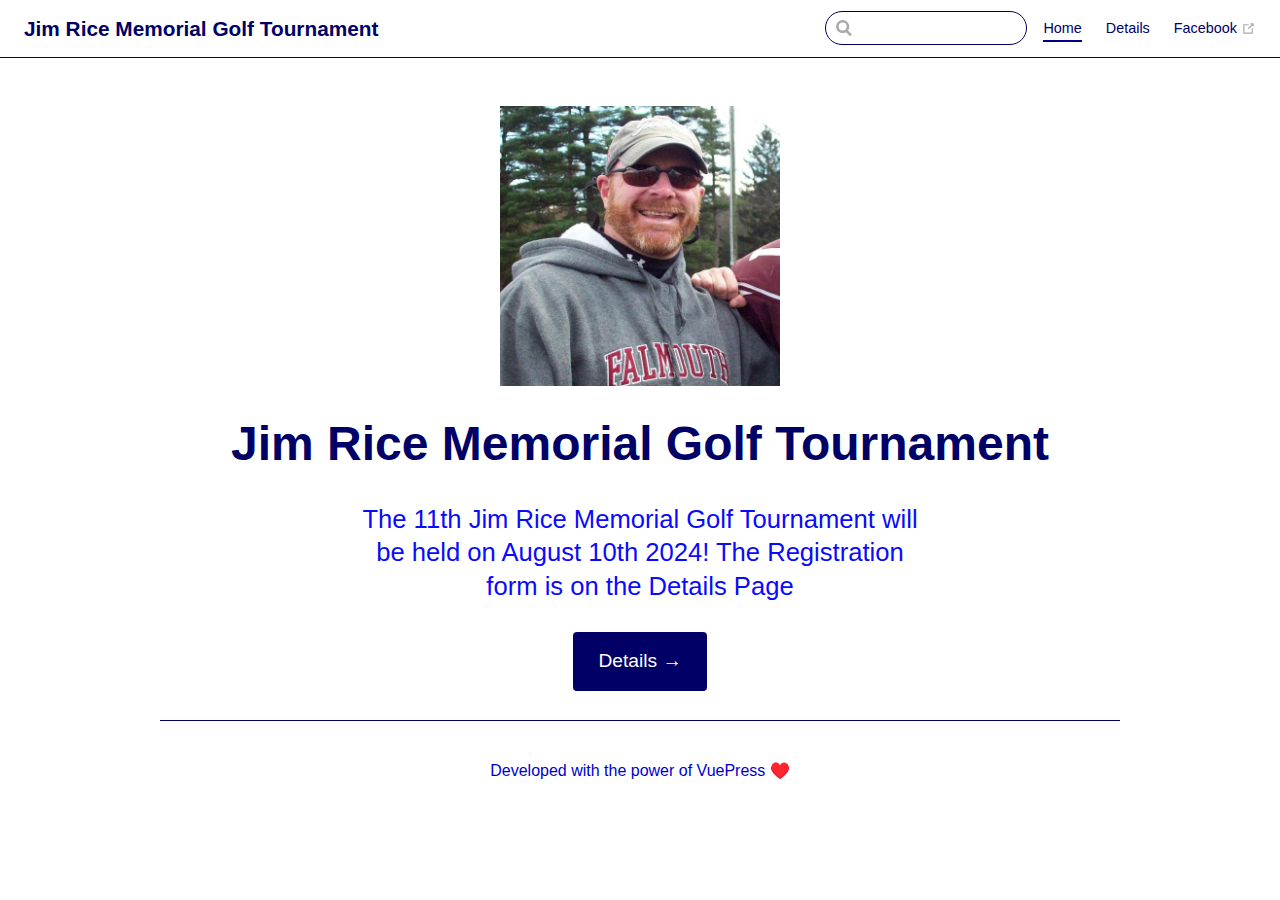
<file: index.html>
<!DOCTYPE html>
<html lang="en-US">
  <head>
    <meta charset="utf-8">
    <meta http-equiv='cache-control' content='no-cache'> 
    <meta http-equiv='expires' content='0'> 
    <meta http-equiv='pragma' content='no-cache'>
    <meta name="viewport" content="width=device-width,initial-scale=1">
    <title>Jim Rice Memorial Golf Tournament</title>
    <meta name="generator" content="VuePress 1.8.2">
    
    <meta name="description" content="The Ricey">
    
    <link rel="preload" href="/assets/css/0.styles.a74b4218.css" as="style"><link rel="preload" href="/assets/js/app.61181967.js" as="script"><link rel="preload" href="/assets/js/2.8b7fa5be.js" as="script"><link rel="preload" href="/assets/js/7.76d44702.js" as="script"><link rel="prefetch" href="/assets/js/3.5be4aa20.js"><link rel="prefetch" href="/assets/js/4.e05c873c.js"><link rel="prefetch" href="/assets/js/5.76fc70b2.js"><link rel="prefetch" href="/assets/js/6.498ab014.js"><link rel="prefetch" href="/assets/js/8.94d2dfb3.js">
    <link rel="stylesheet" href="/assets/css/0.styles.a74b4218.css">
  </head>
  <body>
    <div id="app" data-server-rendered="true"><div class="theme-container no-sidebar"><header class="navbar"><div class="sidebar-button"><svg xmlns="http://www.w3.org/2000/svg" aria-hidden="true" role="img" viewBox="0 0 448 512" class="icon"><path fill="currentColor" d="M436 124H12c-6.627 0-12-5.373-12-12V80c0-6.627 5.373-12 12-12h424c6.627 0 12 5.373 12 12v32c0 6.627-5.373 12-12 12zm0 160H12c-6.627 0-12-5.373-12-12v-32c0-6.627 5.373-12 12-12h424c6.627 0 12 5.373 12 12v32c0 6.627-5.373 12-12 12zm0 160H12c-6.627 0-12-5.373-12-12v-32c0-6.627 5.373-12 12-12h424c6.627 0 12 5.373 12 12v32c0 6.627-5.373 12-12 12z"></path></svg></div> <a href="/" aria-current="page" class="home-link router-link-exact-active router-link-active"><!----> <span class="site-name">Jim Rice Memorial Golf Tournament</span></a> <div class="links"><div class="search-box"><input aria-label="Search" autocomplete="off" spellcheck="false" value=""> <!----></div> <nav class="nav-links can-hide"><div class="nav-item"><a href="/" aria-current="page" class="nav-link router-link-exact-active router-link-active">
  Home
</a></div><div class="nav-item"><a href="/details.html" class="nav-link">
  Details
</a></div><div class="nav-item"><a href="https://www.facebook.com/Riceys-Memorial-Golf-Tournament-1797827936965476" target="_blank" rel="noopener noreferrer" class="nav-link external">
  Facebook
  <span><svg xmlns="http://www.w3.org/2000/svg" aria-hidden="true" focusable="false" x="0px" y="0px" viewBox="0 0 100 100" width="15" height="15" class="icon outbound"><path fill="currentColor" d="M18.8,85.1h56l0,0c2.2,0,4-1.8,4-4v-32h-8v28h-48v-48h28v-8h-32l0,0c-2.2,0-4,1.8-4,4v56C14.8,83.3,16.6,85.1,18.8,85.1z"></path> <polygon fill="currentColor" points="45.7,48.7 51.3,54.3 77.2,28.5 77.2,37.2 85.2,37.2 85.2,14.9 62.8,14.9 62.8,22.9 71.5,22.9"></polygon></svg> <span class="sr-only">(opens new window)</span></span></a></div> <!----></nav></div></header> <div class="sidebar-mask"></div> <aside class="sidebar"><nav class="nav-links"><div class="nav-item"><a href="/" aria-current="page" class="nav-link router-link-exact-active router-link-active">
  Home
</a></div><div class="nav-item"><a href="/details.html" class="nav-link">
  Details
</a></div><div class="nav-item"><a href="https://www.facebook.com/Riceys-Memorial-Golf-Tournament-1797827936965476" target="_blank" rel="noopener noreferrer" class="nav-link external">
  Facebook
  <span><svg xmlns="http://www.w3.org/2000/svg" aria-hidden="true" focusable="false" x="0px" y="0px" viewBox="0 0 100 100" width="15" height="15" class="icon outbound"><path fill="currentColor" d="M18.8,85.1h56l0,0c2.2,0,4-1.8,4-4v-32h-8v28h-48v-48h28v-8h-32l0,0c-2.2,0-4,1.8-4,4v56C14.8,83.3,16.6,85.1,18.8,85.1z"></path> <polygon fill="currentColor" points="45.7,48.7 51.3,54.3 77.2,28.5 77.2,37.2 85.2,37.2 85.2,14.9 62.8,14.9 62.8,22.9 71.5,22.9"></polygon></svg> <span class="sr-only">(opens new window)</span></span></a></div> <!----></nav>  <!----> </aside> <main aria-labelledby="main-title" class="home"><header class="hero"><img src="/dad.jpg" alt="hero"> <h1 id="main-title">
      Jim Rice Memorial Golf Tournament
    </h1> <p class="description">
      The 11th Jim Rice Memorial Golf Tournament will be held on August 10th 2024! The Registration form is on the Details Page
    </p> <p class="action"><a href="/details.html" class="nav-link action-button">
  Details →
</a></p></header> <!----> <div class="theme-default-content custom content__default"></div> <div class="footer">
    Developed with the power of VuePress ♥️
  </div></main></div><div class="global-ui"></div></div>
    <script src="/assets/js/app.61181967.js" defer></script><script src="/assets/js/2.8b7fa5be.js" defer></script><script src="/assets/js/7.76d44702.js" defer></script>
  </body>
</html>
</file>
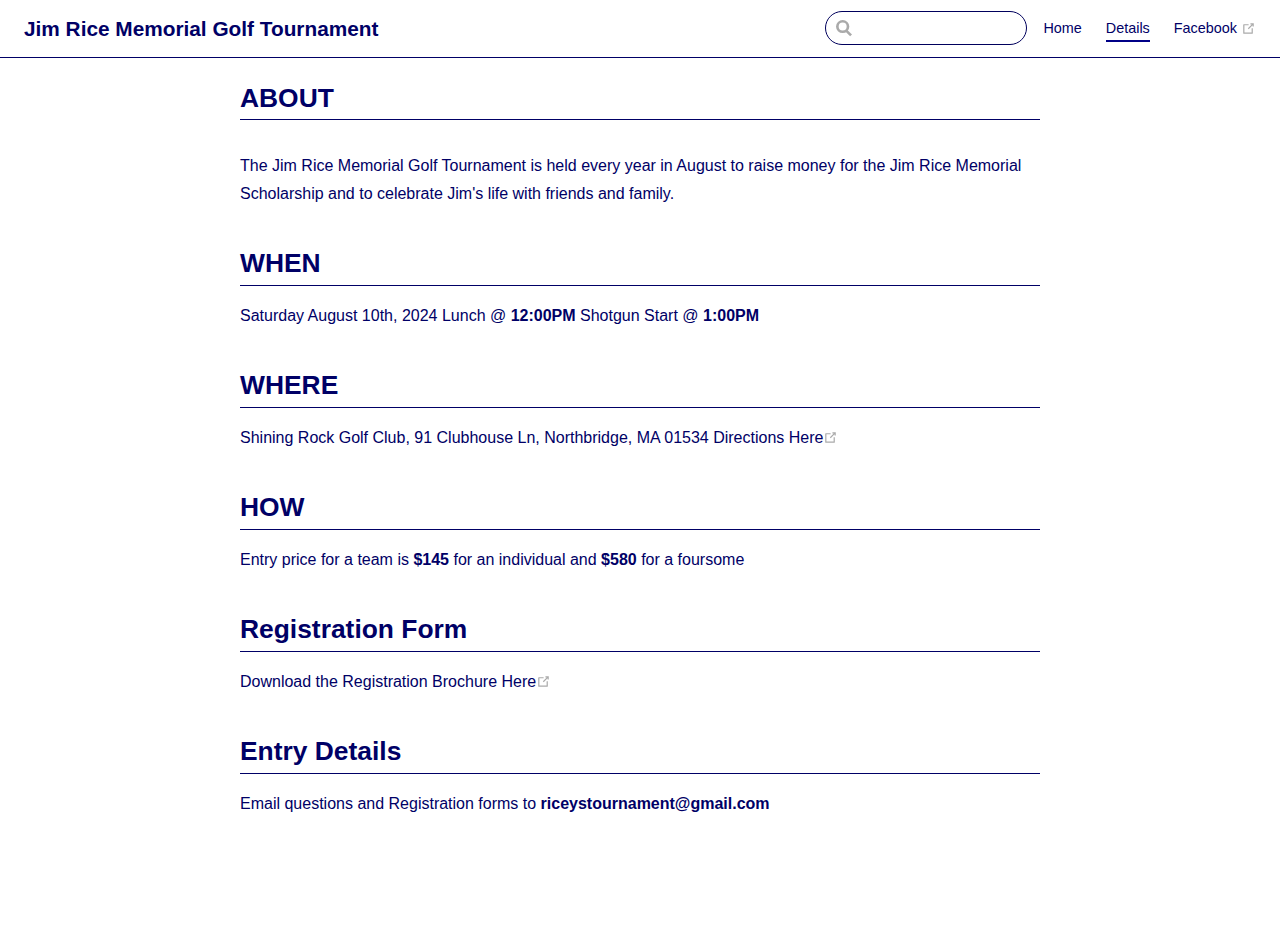
<file: details.html>
<!DOCTYPE html>
<html lang="en-US">
  <head>
    <meta charset="utf-8">
    <meta http-equiv='cache-control' content='no-cache'> 
    <meta http-equiv='expires' content='0'> 
    <meta http-equiv='pragma' content='no-cache'>
    <meta name="viewport" content="width=device-width,initial-scale=1">
    <title>ABOUT | Jim Rice Memorial Golf Tournament</title>
    <meta name="generator" content="VuePress 1.8.2">
    
    <meta name="description" content="The Ricey">
    
    <link rel="preload" href="/assets/css/0.styles.a74b4218.css" as="style"><link rel="preload" href="/assets/js/app.61181967.js" as="script"><link rel="preload" href="/assets/js/2.8b7fa5be.js" as="script"><link rel="preload" href="/assets/js/8.94d2dfb3.js" as="script"><link rel="prefetch" href="/assets/js/3.5be4aa20.js"><link rel="prefetch" href="/assets/js/4.e05c873c.js"><link rel="prefetch" href="/assets/js/5.76fc70b2.js"><link rel="prefetch" href="/assets/js/6.498ab014.js"><link rel="prefetch" href="/assets/js/7.76d44702.js">
    <link rel="stylesheet" href="/assets/css/0.styles.a74b4218.css">
  </head>
  <body>
    <div id="app" data-server-rendered="true"><div class="theme-container no-sidebar"><header class="navbar"><div class="sidebar-button"><svg xmlns="http://www.w3.org/2000/svg" aria-hidden="true" role="img" viewBox="0 0 448 512" class="icon"><path fill="currentColor" d="M436 124H12c-6.627 0-12-5.373-12-12V80c0-6.627 5.373-12 12-12h424c6.627 0 12 5.373 12 12v32c0 6.627-5.373 12-12 12zm0 160H12c-6.627 0-12-5.373-12-12v-32c0-6.627 5.373-12 12-12h424c6.627 0 12 5.373 12 12v32c0 6.627-5.373 12-12 12zm0 160H12c-6.627 0-12-5.373-12-12v-32c0-6.627 5.373-12 12-12h424c6.627 0 12 5.373 12 12v32c0 6.627-5.373 12-12 12z"></path></svg></div> <a href="/" class="home-link router-link-active"><!----> <span class="site-name">Jim Rice Memorial Golf Tournament</span></a> <div class="links"><div class="search-box"><input aria-label="Search" autocomplete="off" spellcheck="false" value=""> <!----></div> <nav class="nav-links can-hide"><div class="nav-item"><a href="/" class="nav-link">
  Home
</a></div><div class="nav-item"><a href="/details.html" aria-current="page" class="nav-link router-link-exact-active router-link-active">
  Details
</a></div><div class="nav-item"><a href="https://www.facebook.com/Riceys-Memorial-Golf-Tournament-1797827936965476" target="_blank" rel="noopener noreferrer" class="nav-link external">
  Facebook
  <span><svg xmlns="http://www.w3.org/2000/svg" aria-hidden="true" focusable="false" x="0px" y="0px" viewBox="0 0 100 100" width="15" height="15" class="icon outbound"><path fill="currentColor" d="M18.8,85.1h56l0,0c2.2,0,4-1.8,4-4v-32h-8v28h-48v-48h28v-8h-32l0,0c-2.2,0-4,1.8-4,4v56C14.8,83.3,16.6,85.1,18.8,85.1z"></path> <polygon fill="currentColor" points="45.7,48.7 51.3,54.3 77.2,28.5 77.2,37.2 85.2,37.2 85.2,14.9 62.8,14.9 62.8,22.9 71.5,22.9"></polygon></svg> <span class="sr-only">(opens new window)</span></span></a></div> <!----></nav></div></header> <div class="sidebar-mask"></div> <aside class="sidebar"><nav class="nav-links"><div class="nav-item"><a href="/" class="nav-link">
  Home
</a></div><div class="nav-item"><a href="/details.html" aria-current="page" class="nav-link router-link-exact-active router-link-active">
  Details
</a></div><div class="nav-item"><a href="https://www.facebook.com/Riceys-Memorial-Golf-Tournament-1797827936965476" target="_blank" rel="noopener noreferrer" class="nav-link external">
  Facebook
  <span><svg xmlns="http://www.w3.org/2000/svg" aria-hidden="true" focusable="false" x="0px" y="0px" viewBox="0 0 100 100" width="15" height="15" class="icon outbound"><path fill="currentColor" d="M18.8,85.1h56l0,0c2.2,0,4-1.8,4-4v-32h-8v28h-48v-48h28v-8h-32l0,0c-2.2,0-4,1.8-4,4v56C14.8,83.3,16.6,85.1,18.8,85.1z"></path> <polygon fill="currentColor" points="45.7,48.7 51.3,54.3 77.2,28.5 77.2,37.2 85.2,37.2 85.2,14.9 62.8,14.9 62.8,22.9 71.5,22.9"></polygon></svg> <span class="sr-only">(opens new window)</span></span></a></div> <!----></nav>  <!----> </aside> <main class="page"> <div class="theme-default-content content__default"><h2 id="about"><a href="#about" class="header-anchor">#</a> ABOUT</h2> <p>The Jim Rice Memorial Golf Tournament is held every year in August to raise money for the Jim Rice Memorial Scholarship and to celebrate Jim's life with friends and family.</p> <h2 id="when"><a href="#when" class="header-anchor">#</a> WHEN</h2> <p>Saturday August 10th, 2024
Lunch @ <strong>12:00PM</strong> Shotgun Start @ <strong>1:00PM</strong></p> <h2 id="where"><a href="#where" class="header-anchor">#</a> WHERE</h2> <p>Shining Rock Golf Club, 91 Clubhouse Ln, Northbridge, MA 01534 <strong><a href="https://goo.gl/maps/xkJudQPD2gpo5EmM8" target="_blank" rel="noopener noreferrer">Directions Here<span><svg xmlns="http://www.w3.org/2000/svg" aria-hidden="true" focusable="false" x="0px" y="0px" viewBox="0 0 100 100" width="15" height="15" class="icon outbound"><path fill="currentColor" d="M18.8,85.1h56l0,0c2.2,0,4-1.8,4-4v-32h-8v28h-48v-48h28v-8h-32l0,0c-2.2,0-4,1.8-4,4v56C14.8,83.3,16.6,85.1,18.8,85.1z"></path> <polygon fill="currentColor" points="45.7,48.7 51.3,54.3 77.2,28.5 77.2,37.2 85.2,37.2 85.2,14.9 62.8,14.9 62.8,22.9 71.5,22.9"></polygon></svg> <span class="sr-only">(opens new window)</span></span></a></strong></p> <h2 id="how"><a href="#how" class="header-anchor">#</a> HOW</h2> <p>Entry price for a team is <strong>$145</strong> for an individual and <strong>$580</strong> for a foursome</p> <h2 id="registration-form"><a href="#registration-form" class="header-anchor">#</a> Registration Form</h2> <p><strong><a href="https://www.dropbox.com/scl/fi/rz5af1p15bndlcg2ysug1/Registration-Brochure-2024.pdf?rlkey=vsq7aletnsqq7gj9nyptk64v5&st=twy42217&dl=1" target="_blank" rel="noopener noreferrer">Download the Registration Brochure Here<span><svg xmlns="http://www.w3.org/2000/svg" aria-hidden="true" focusable="false" x="0px" y="0px" viewBox="0 0 100 100" width="15" height="15" class="icon outbound"><path fill="currentColor" d="M18.8,85.1h56l0,0c2.2,0,4-1.8,4-4v-32h-8v28h-48v-48h28v-8h-32l0,0c-2.2,0-4,1.8-4,4v56C14.8,83.3,16.6,85.1,18.8,85.1z"></path> <polygon fill="currentColor" points="45.7,48.7 51.3,54.3 77.2,28.5 77.2,37.2 85.2,37.2 85.2,14.9 62.8,14.9 62.8,22.9 71.5,22.9"></polygon></svg> <span class="sr-only">(opens new window)</span></span></a></strong></p> <h2 id="entry-details"><a href="#entry-details" class="header-anchor">#</a> Entry Details</h2> <p>Email questions and Registration forms to <strong>riceystournament@gmail.com</strong></p></div> <footer class="page-edit"><!----> <!----></footer> <!----> </main></div><div class="global-ui"></div></div>
    <script src="/assets/js/app.61181967.js" defer></script><script src="/assets/js/2.8b7fa5be.js" defer></script><script src="/assets/js/8.94d2dfb3.js" defer></script>
  </body>
</html>
</file>
<file: assets/css/0.styles.a74b4218.css>
code[class*=language-],pre[class*=language-]{color:#ccc;background:none;font-family:Consolas,Monaco,Andale Mono,Ubuntu Mono,monospace;font-size:1em;text-align:left;white-space:pre;word-spacing:normal;word-break:normal;word-wrap:normal;line-height:1.5;-moz-tab-size:4;-o-tab-size:4;tab-size:4;-webkit-hyphens:none;-ms-hyphens:none;hyphens:none}pre[class*=language-]{padding:1em;margin:.5em 0;overflow:auto}:not(pre)>code[class*=language-],pre[class*=language-]{background:#2d2d2d}:not(pre)>code[class*=language-]{padding:.1em;border-radius:.3em;white-space:normal}.token.block-comment,.token.cdata,.token.comment,.token.doctype,.token.prolog{color:#999}.token.punctuation{color:#ccc}.token.attr-name,.token.deleted,.token.namespace,.token.tag{color:#e2777a}.token.function-name{color:#6196cc}.token.boolean,.token.function,.token.number{color:#f08d49}.token.class-name,.token.constant,.token.property,.token.symbol{color:#f8c555}.token.atrule,.token.builtin,.token.important,.token.keyword,.token.selector{color:#cc99cd}.token.attr-value,.token.char,.token.regex,.token.string,.token.variable{color:#7ec699}.token.entity,.token.operator,.token.url{color:#67cdcc}.token.bold,.token.important{font-weight:700}.token.italic{font-style:italic}.token.entity{cursor:help}.token.inserted{color:green}.theme-default-content code{color:#0000b8;padding:.25rem .5rem;margin:0;font-size:.85em;background-color:rgba(27,31,35,.05);border-radius:3px}.theme-default-content code .token.deleted{color:#ec5975}.theme-default-content code .token.inserted{color:#006}.theme-default-content pre,.theme-default-content pre[class*=language-]{line-height:1.4;padding:1.25rem 1.5rem;margin:.85rem 0;background-color:#006;border-radius:6px;overflow:auto}.theme-default-content pre[class*=language-] code,.theme-default-content pre code{color:#fff;padding:0;background-color:transparent;border-radius:0}div[class*=language-]{position:relative;background-color:#006;border-radius:6px}div[class*=language-] .highlight-lines{-webkit-user-select:none;user-select:none;padding-top:1.3rem;position:absolute;top:0;left:0;width:100%;line-height:1.4}div[class*=language-] .highlight-lines .highlighted{background-color:rgba(0,0,0,.66)}div[class*=language-] pre,div[class*=language-] pre[class*=language-]{background:transparent;position:relative;z-index:1}div[class*=language-]:before{position:absolute;z-index:3;top:.8em;right:1em;font-size:.75rem;color:hsla(0,0%,100%,.4)}div[class*=language-]:not(.line-numbers-mode) .line-numbers-wrapper{display:none}div[class*=language-].line-numbers-mode .highlight-lines .highlighted{position:relative}div[class*=language-].line-numbers-mode .highlight-lines .highlighted:before{content:" ";position:absolute;z-index:3;left:0;top:0;display:block;width:3.5rem;height:100%;background-color:rgba(0,0,0,.66)}div[class*=language-].line-numbers-mode pre{padding-left:4.5rem;vertical-align:middle}div[class*=language-].line-numbers-mode .line-numbers-wrapper{position:absolute;top:0;width:3.5rem;text-align:center;color:hsla(0,0%,100%,.3);padding:1.25rem 0;line-height:1.4}div[class*=language-].line-numbers-mode .line-numbers-wrapper br{-webkit-user-select:none;user-select:none}div[class*=language-].line-numbers-mode .line-numbers-wrapper .line-number{position:relative;z-index:4;-webkit-user-select:none;user-select:none;font-size:.85em}div[class*=language-].line-numbers-mode:after{content:"";position:absolute;z-index:2;top:0;left:0;width:3.5rem;height:100%;border-radius:6px 0 0 6px;border-right:1px solid rgba(0,0,0,.66);background-color:#006}div[class~=language-js]:before{content:"js"}div[class~=language-ts]:before{content:"ts"}div[class~=language-html]:before{content:"html"}div[class~=language-md]:before{content:"md"}div[class~=language-vue]:before{content:"vue"}div[class~=language-css]:before{content:"css"}div[class~=language-sass]:before{content:"sass"}div[class~=language-scss]:before{content:"scss"}div[class~=language-less]:before{content:"less"}div[class~=language-stylus]:before{content:"stylus"}div[class~=language-go]:before{content:"go"}div[class~=language-java]:before{content:"java"}div[class~=language-c]:before{content:"c"}div[class~=language-sh]:before{content:"sh"}div[class~=language-yaml]:before{content:"yaml"}div[class~=language-py]:before{content:"py"}div[class~=language-docker]:before{content:"docker"}div[class~=language-dockerfile]:before{content:"dockerfile"}div[class~=language-makefile]:before{content:"makefile"}div[class~=language-javascript]:before{content:"js"}div[class~=language-typescript]:before{content:"ts"}div[class~=language-markup]:before{content:"html"}div[class~=language-markdown]:before{content:"md"}div[class~=language-json]:before{content:"json"}div[class~=language-ruby]:before{content:"rb"}div[class~=language-python]:before{content:"py"}div[class~=language-bash]:before{content:"sh"}div[class~=language-php]:before{content:"php"}.custom-block .custom-block-title{font-weight:600;margin-bottom:-.4rem}.custom-block.danger,.custom-block.tip,.custom-block.warning{padding:.1rem 1.5rem;border-left-width:.5rem;border-left-style:solid;margin:1rem 0}.custom-block.tip{background-color:#f3f5f7;border-color:#42b983}.custom-block.warning{background-color:rgba(255,229,100,.3);border-color:#e7c000;color:#6b5900}.custom-block.warning .custom-block-title{color:#b29400}.custom-block.warning a{color:#006}.custom-block.danger{background-color:#ffe6e6;border-color:#c00;color:#4d0000}.custom-block.danger .custom-block-title{color:#900}.custom-block.danger a{color:#006}.custom-block.details{display:block;position:relative;border-radius:2px;margin:1.6em 0;padding:1.6em;background-color:#eee}.custom-block.details h4{margin-top:0}.custom-block.details figure:last-child,.custom-block.details p:last-child{margin-bottom:0;padding-bottom:0}.custom-block.details summary{outline:none;cursor:pointer}.arrow{display:inline-block;width:0;height:0}.arrow.up{border-bottom:6px solid #ccc}.arrow.down,.arrow.up{border-left:4px solid transparent;border-right:4px solid transparent}.arrow.down{border-top:6px solid #ccc}.arrow.right{border-left:6px solid #ccc}.arrow.left,.arrow.right{border-top:4px solid transparent;border-bottom:4px solid transparent}.arrow.left{border-right:6px solid #ccc}.theme-default-content:not(.custom){max-width:800px;margin:0 auto;padding:2rem 2.5rem}@media (max-width:959px){.theme-default-content:not(.custom){padding:2rem}}@media (max-width:419px){.theme-default-content:not(.custom){padding:1.5rem}}.table-of-contents .badge{vertical-align:middle}body,html{padding:0;margin:0;background-color:#fff}body{font-family:-apple-system,BlinkMacSystemFont,Segoe UI,Roboto,Oxygen,Ubuntu,Cantarell,Fira Sans,Droid Sans,Helvetica Neue,sans-serif;-webkit-font-smoothing:antialiased;-moz-osx-font-smoothing:grayscale;font-size:16px;color:#006}.page{padding-left:20rem}.navbar{z-index:20;right:0;height:3.6rem;background-color:#fff;box-sizing:border-box;border-bottom:1px solid #006}.navbar,.sidebar-mask{position:fixed;top:0;left:0}.sidebar-mask{z-index:9;width:100vw;height:100vh;display:none}.sidebar{font-size:16px;background-color:#fff;width:20rem;position:fixed;z-index:10;margin:0;top:3.6rem;left:0;bottom:0;box-sizing:border-box;border-right:1px solid #006;overflow-y:auto}.theme-default-content:not(.custom)>:first-child{margin-top:3.6rem}.theme-default-content:not(.custom) a:hover{text-decoration:underline}.theme-default-content:not(.custom) p.demo{padding:1rem 1.5rem;border:1px solid #ddd;border-radius:4px}.theme-default-content:not(.custom) img{max-width:100%}.theme-default-content.custom{padding:0;margin:0}.theme-default-content.custom img{max-width:100%}a{font-weight:500;color:#006;text-decoration:none}p a code{font-weight:400;color:#006}kbd{background:#eee;border:.15rem solid #ddd;border-bottom:.25rem solid #ddd;border-radius:.15rem;padding:0 .15em}blockquote{font-size:1rem;color:#999;border-left:.2rem solid #dfe2e5;margin:1rem 0;padding:.25rem 0 .25rem 1rem}blockquote>p{margin:0}ol,ul{padding-left:1.2em}strong{font-weight:600}h1,h2,h3,h4,h5,h6{font-weight:600;line-height:1.25}.theme-default-content:not(.custom)>h1,.theme-default-content:not(.custom)>h2,.theme-default-content:not(.custom)>h3,.theme-default-content:not(.custom)>h4,.theme-default-content:not(.custom)>h5,.theme-default-content:not(.custom)>h6{margin-top:-3.1rem;padding-top:4.6rem;margin-bottom:0}.theme-default-content:not(.custom)>h1:first-child,.theme-default-content:not(.custom)>h2:first-child,.theme-default-content:not(.custom)>h3:first-child,.theme-default-content:not(.custom)>h4:first-child,.theme-default-content:not(.custom)>h5:first-child,.theme-default-content:not(.custom)>h6:first-child{margin-top:-1.5rem;margin-bottom:1rem}.theme-default-content:not(.custom)>h1:first-child+.custom-block,.theme-default-content:not(.custom)>h1:first-child+p,.theme-default-content:not(.custom)>h1:first-child+pre,.theme-default-content:not(.custom)>h2:first-child+.custom-block,.theme-default-content:not(.custom)>h2:first-child+p,.theme-default-content:not(.custom)>h2:first-child+pre,.theme-default-content:not(.custom)>h3:first-child+.custom-block,.theme-default-content:not(.custom)>h3:first-child+p,.theme-default-content:not(.custom)>h3:first-child+pre,.theme-default-content:not(.custom)>h4:first-child+.custom-block,.theme-default-content:not(.custom)>h4:first-child+p,.theme-default-content:not(.custom)>h4:first-child+pre,.theme-default-content:not(.custom)>h5:first-child+.custom-block,.theme-default-content:not(.custom)>h5:first-child+p,.theme-default-content:not(.custom)>h5:first-child+pre,.theme-default-content:not(.custom)>h6:first-child+.custom-block,.theme-default-content:not(.custom)>h6:first-child+p,.theme-default-content:not(.custom)>h6:first-child+pre{margin-top:2rem}h1:focus .header-anchor,h1:hover .header-anchor,h2:focus .header-anchor,h2:hover .header-anchor,h3:focus .header-anchor,h3:hover .header-anchor,h4:focus .header-anchor,h4:hover .header-anchor,h5:focus .header-anchor,h5:hover .header-anchor,h6:focus .header-anchor,h6:hover .header-anchor{opacity:1}h1{font-size:2.2rem}h2{font-size:1.65rem;padding-bottom:.3rem;border-bottom:1px solid #006}h3{font-size:1.35rem}a.header-anchor{font-size:.85em;float:left;margin-left:-.87em;padding-right:.23em;margin-top:.125em;opacity:0}a.header-anchor:focus,a.header-anchor:hover{text-decoration:none}.line-number,code,kbd{font-family:source-code-pro,Menlo,Monaco,Consolas,Courier New,monospace}ol,p,ul{line-height:1.7}hr{border:0;border-top:1px solid #006}table{border-collapse:collapse;margin:1rem 0;display:block;overflow-x:auto}tr{border-top:1px solid #dfe2e5}tr:nth-child(2n){background-color:#f6f8fa}td,th{border:1px solid #dfe2e5;padding:.6em 1em}.theme-container.sidebar-open .sidebar-mask{display:block}.theme-container.no-navbar .theme-default-content:not(.custom)>h1,.theme-container.no-navbar h2,.theme-container.no-navbar h3,.theme-container.no-navbar h4,.theme-container.no-navbar h5,.theme-container.no-navbar h6{margin-top:1.5rem;padding-top:0}.theme-container.no-navbar .sidebar{top:0}@media (min-width:720px){.theme-container.no-sidebar .sidebar{display:none}.theme-container.no-sidebar .page{padding-left:0}}@media (max-width:959px){.sidebar{font-size:15px;width:16.4rem}.page{padding-left:16.4rem}}@media (max-width:719px){.sidebar{top:0;padding-top:3.6rem;transform:translateX(-100%);transition:transform .2s ease}.page{padding-left:0}.theme-container.sidebar-open .sidebar{transform:translateX(0)}.theme-container.no-navbar .sidebar{padding-top:0}}@media (max-width:419px){h1{font-size:1.9rem}.theme-default-content div[class*=language-]{margin:.85rem -1.5rem;border-radius:0}}#nprogress{pointer-events:none}#nprogress .bar{background:#006;position:fixed;z-index:1031;top:0;left:0;width:100%;height:2px}#nprogress .peg{display:block;position:absolute;right:0;width:100px;height:100%;box-shadow:0 0 10px #006,0 0 5px #006;opacity:1;transform:rotate(3deg) translateY(-4px)}#nprogress .spinner{display:block;position:fixed;z-index:1031;top:15px;right:15px}#nprogress .spinner-icon{width:18px;height:18px;box-sizing:border-box;border-color:#006 transparent transparent #006;border-style:solid;border-width:2px;border-radius:50%;-webkit-animation:nprogress-spinner .4s linear infinite;animation:nprogress-spinner .4s linear infinite}.nprogress-custom-parent{overflow:hidden;position:relative}.nprogress-custom-parent #nprogress .bar,.nprogress-custom-parent #nprogress .spinner{position:absolute}@-webkit-keyframes nprogress-spinner{0%{transform:rotate(0deg)}to{transform:rotate(1turn)}}@keyframes nprogress-spinner{0%{transform:rotate(0deg)}to{transform:rotate(1turn)}}.icon.outbound{color:#aaa;display:inline-block;vertical-align:middle;position:relative;top:-1px}.sr-only{position:absolute;width:1px;height:1px;padding:0;margin:-1px;overflow:hidden;clip:rect(0,0,0,0);white-space:nowrap;border-width:0}.home{padding:3.6rem 2rem 0;max-width:960px;margin:0 auto;display:block}.home .hero{text-align:center}.home .hero img{max-width:100%;max-height:280px;display:block;margin:3rem auto 1.5rem}.home .hero h1{font-size:3rem}.home .hero .action,.home .hero .description,.home .hero h1{margin:1.8rem auto}.home .hero .description{max-width:35rem;font-size:1.6rem;line-height:1.3;color:#0a0aff}.home .hero .action-button{display:inline-block;font-size:1.2rem;color:#fff;background-color:#006;padding:.8rem 1.6rem;border-radius:4px;transition:background-color .1s ease;box-sizing:border-box;border-bottom:1px solid #00005c}.home .hero .action-button:hover{background-color:#00008f}.home .features{border-top:1px solid #006;padding:1.2rem 0;margin-top:2.5rem;display:flex;flex-wrap:wrap;align-items:flex-start;align-content:stretch;justify-content:space-between}.home .feature{flex-grow:1;flex-basis:30%;max-width:30%}.home .feature h2{font-size:1.4rem;font-weight:500;border-bottom:none;padding-bottom:0;color:#00008f}.home .feature p{color:#00c}.home .footer{padding:2.5rem;border-top:1px solid #006;text-align:center;color:#00c}@media (max-width:719px){.home .features{flex-direction:column}.home .feature{max-width:100%;padding:0 2.5rem}}@media (max-width:419px){.home{padding-left:1.5rem;padding-right:1.5rem}.home .hero img{max-height:210px;margin:2rem auto 1.2rem}.home .hero h1{font-size:2rem}.home .hero .action,.home .hero .description,.home .hero h1{margin:1.2rem auto}.home .hero .description{font-size:1.2rem}.home .hero .action-button{font-size:1rem;padding:.6rem 1.2rem}.home .feature h2{font-size:1.25rem}}.search-box{display:inline-block;position:relative;margin-right:1rem}.search-box input{cursor:text;width:10rem;height:2rem;color:#00c;display:inline-block;border:1px solid #00005c;border-radius:2rem;font-size:.9rem;line-height:2rem;padding:0 .5rem 0 2rem;outline:none;transition:all .2s ease;background:#fff url(/assets/img/search.83621669.svg) .6rem .5rem no-repeat;background-size:1rem}.search-box input:focus{cursor:auto;border-color:#006}.search-box .suggestions{background:#fff;width:20rem;position:absolute;top:2rem;border:1px solid #00005c;border-radius:6px;padding:.4rem;list-style-type:none}.search-box .suggestions.align-right{right:0}.search-box .suggestion{line-height:1.4;padding:.4rem .6rem;border-radius:4px;cursor:pointer}.search-box .suggestion a{white-space:normal;color:#0000f5}.search-box .suggestion a .page-title{font-weight:600}.search-box .suggestion a .header{font-size:.9em;margin-left:.25em}.search-box .suggestion.focused{background-color:#f3f4f5}.search-box .suggestion.focused a{color:#006}@media (max-width:959px){.search-box input{cursor:pointer;width:0;border-color:transparent;position:relative}.search-box input:focus{cursor:text;left:0;width:10rem}}@media (-ms-high-contrast:none){.search-box input{height:2rem}}@media (max-width:959px) and (min-width:719px){.search-box .suggestions{left:0}}@media (max-width:719px){.search-box{margin-right:0}.search-box input{left:1rem}.search-box .suggestions{right:0}}@media (max-width:419px){.search-box .suggestions{width:calc(100vw - 4rem)}.search-box input:focus{width:8rem}}.sidebar-button{cursor:pointer;display:none;width:1.25rem;height:1.25rem;position:absolute;padding:.6rem;top:.6rem;left:1rem}.sidebar-button .icon{display:block;width:1.25rem;height:1.25rem}@media (max-width:719px){.sidebar-button{display:block}}.dropdown-enter,.dropdown-leave-to{height:0!important}.dropdown-wrapper{cursor:pointer}.dropdown-wrapper .dropdown-title,.dropdown-wrapper .mobile-dropdown-title{display:block;font-size:.9rem;font-family:inherit;cursor:inherit;padding:inherit;line-height:1.4rem;background:transparent;border:none;font-weight:500;color:#006}.dropdown-wrapper .dropdown-title:hover,.dropdown-wrapper .mobile-dropdown-title:hover{border-color:transparent}.dropdown-wrapper .dropdown-title .arrow,.dropdown-wrapper .mobile-dropdown-title .arrow{vertical-align:middle;margin-top:-1px;margin-left:.4rem}.dropdown-wrapper .mobile-dropdown-title{display:none;font-weight:600}.dropdown-wrapper .mobile-dropdown-title font-size inherit:hover{color:#006}.dropdown-wrapper .nav-dropdown .dropdown-item{color:inherit;line-height:1.7rem}.dropdown-wrapper .nav-dropdown .dropdown-item h4{margin:.45rem 0 0;border-top:1px solid #eee;padding:1rem 1.5rem .45rem 1.25rem}.dropdown-wrapper .nav-dropdown .dropdown-item .dropdown-subitem-wrapper{padding:0;list-style:none}.dropdown-wrapper .nav-dropdown .dropdown-item .dropdown-subitem-wrapper .dropdown-subitem{font-size:.9em}.dropdown-wrapper .nav-dropdown .dropdown-item a{display:block;line-height:1.7rem;position:relative;border-bottom:none;font-weight:400;margin-bottom:0;padding:0 1.5rem 0 1.25rem}.dropdown-wrapper .nav-dropdown .dropdown-item a.router-link-active,.dropdown-wrapper .nav-dropdown .dropdown-item a:hover{color:#006}.dropdown-wrapper .nav-dropdown .dropdown-item a.router-link-active:after{content:"";width:0;height:0;border-left:5px solid #006;border-top:3px solid transparent;border-bottom:3px solid transparent;position:absolute;top:calc(50% - 2px);left:9px}.dropdown-wrapper .nav-dropdown .dropdown-item:first-child h4{margin-top:0;padding-top:0;border-top:0}@media (max-width:719px){.dropdown-wrapper.open .dropdown-title{margin-bottom:.5rem}.dropdown-wrapper .dropdown-title{display:none}.dropdown-wrapper .mobile-dropdown-title{display:block}.dropdown-wrapper .nav-dropdown{transition:height .1s ease-out;overflow:hidden}.dropdown-wrapper .nav-dropdown .dropdown-item h4{border-top:0;margin-top:0;padding-top:0}.dropdown-wrapper .nav-dropdown .dropdown-item>a,.dropdown-wrapper .nav-dropdown .dropdown-item h4{font-size:15px;line-height:2rem}.dropdown-wrapper .nav-dropdown .dropdown-item .dropdown-subitem{font-size:14px;padding-left:1rem}}@media (min-width:719px){.dropdown-wrapper{height:1.8rem}.dropdown-wrapper.open .nav-dropdown,.dropdown-wrapper:hover .nav-dropdown{display:block!important}.dropdown-wrapper.open:blur{display:none}.dropdown-wrapper .nav-dropdown{display:none;height:auto!important;box-sizing:border-box;max-height:calc(100vh - 2.7rem);overflow-y:auto;position:absolute;top:100%;right:0;background-color:#fff;padding:.6rem 0;border:1px solid;border-color:#ddd #ddd #ccc;text-align:left;border-radius:.25rem;white-space:nowrap;margin:0}}.nav-links{display:inline-block}.nav-links a{line-height:1.4rem;color:inherit}.nav-links a.router-link-active,.nav-links a:hover{color:#006}.nav-links .nav-item{position:relative;display:inline-block;margin-left:1.5rem;line-height:2rem}.nav-links .nav-item:first-child{margin-left:0}.nav-links .repo-link{margin-left:1.5rem}@media (max-width:719px){.nav-links .nav-item,.nav-links .repo-link{margin-left:0}}@media (min-width:719px){.nav-links a.router-link-active,.nav-links a:hover{color:#006}.nav-item>a:not(.external).router-link-active,.nav-item>a:not(.external):hover{margin-bottom:-2px;border-bottom:2px solid #000087}}.navbar{padding:.7rem 1.5rem;line-height:2.2rem}.navbar a,.navbar img,.navbar span{display:inline-block}.navbar .logo{height:2.2rem;min-width:2.2rem;margin-right:.8rem;vertical-align:top}.navbar .site-name{font-size:1.3rem;font-weight:600;color:#006;position:relative}.navbar .links{padding-left:1.5rem;box-sizing:border-box;background-color:#fff;white-space:nowrap;font-size:.9rem;position:absolute;right:1.5rem;top:.7rem;display:flex}.navbar .links .search-box{flex:0 0 auto;vertical-align:top}@media (max-width:719px){.navbar{padding-left:4rem}.navbar .can-hide{display:none}.navbar .links{padding-left:1.5rem}.navbar .site-name{width:calc(100vw - 9.4rem);overflow:hidden;white-space:nowrap;text-overflow:ellipsis}}.page-edit{max-width:800px;margin:0 auto;padding:2rem 2.5rem}@media (max-width:959px){.page-edit{padding:2rem}}@media (max-width:419px){.page-edit{padding:1.5rem}}.page-edit{padding-top:1rem;padding-bottom:1rem;overflow:auto}.page-edit .edit-link{display:inline-block}.page-edit .edit-link a{color:#00c;margin-right:.25rem}.page-edit .last-updated{float:right;font-size:.9em}.page-edit .last-updated .prefix{font-weight:500;color:#00c}.page-edit .last-updated .time{font-weight:400;color:#767676}@media (max-width:719px){.page-edit .edit-link{margin-bottom:.5rem}.page-edit .last-updated{font-size:.8em;float:none;text-align:left}}.page-nav{max-width:800px;margin:0 auto;padding:2rem 2.5rem}@media (max-width:959px){.page-nav{padding:2rem}}@media (max-width:419px){.page-nav{padding:1.5rem}}.page-nav{padding-top:1rem;padding-bottom:0}.page-nav .inner{min-height:2rem;margin-top:0;border-top:1px solid #006;padding-top:1rem;overflow:auto}.page-nav .next{float:right}.page{padding-bottom:2rem;display:block}.sidebar-group .sidebar-group{padding-left:.5em}.sidebar-group:not(.collapsable) .sidebar-heading:not(.clickable){cursor:auto;color:inherit}.sidebar-group.is-sub-group{padding-left:0}.sidebar-group.is-sub-group>.sidebar-heading{font-size:.95em;line-height:1.4;font-weight:400;padding-left:2rem}.sidebar-group.is-sub-group>.sidebar-heading:not(.clickable){opacity:.5}.sidebar-group.is-sub-group>.sidebar-group-items{padding-left:1rem}.sidebar-group.is-sub-group>.sidebar-group-items>li>.sidebar-link{font-size:.95em;border-left:none}.sidebar-group.depth-2>.sidebar-heading{border-left:none}.sidebar-heading{color:#006;transition:color .15s ease;cursor:pointer;font-size:1.1em;font-weight:700;padding:.35rem 1.5rem .35rem 1.25rem;width:100%;box-sizing:border-box;margin:0;border-left:.25rem solid transparent}.sidebar-heading.open,.sidebar-heading:hover{color:inherit}.sidebar-heading .arrow{position:relative;top:-.12em;left:.5em}.sidebar-heading.clickable.active{font-weight:600;color:#006;border-left-color:#006}.sidebar-heading.clickable:hover{color:#006}.sidebar-group-items{transition:height .1s ease-out;font-size:.95em;overflow:hidden}.sidebar .sidebar-sub-headers{padding-left:1rem;font-size:.95em}a.sidebar-link{font-size:1em;font-weight:400;display:inline-block;color:#006;border-left:.25rem solid transparent;padding:.35rem 1rem .35rem 1.25rem;line-height:1.4;width:100%;box-sizing:border-box}a.sidebar-link:hover{color:#006}a.sidebar-link.active{font-weight:600;color:#006;border-left-color:#006}.sidebar-group a.sidebar-link{padding-left:2rem}.sidebar-sub-headers a.sidebar-link{padding-top:.25rem;padding-bottom:.25rem;border-left:none}.sidebar-sub-headers a.sidebar-link.active{font-weight:500}.sidebar ul{padding:0;margin:0;list-style-type:none}.sidebar a{display:inline-block}.sidebar .nav-links{display:none;border-bottom:1px solid #006;padding:.5rem 0 .75rem}.sidebar .nav-links a{font-weight:600}.sidebar .nav-links .nav-item,.sidebar .nav-links .repo-link{display:block;line-height:1.25rem;font-size:1.1em;padding:.5rem 0 .5rem 1.5rem}.sidebar>.sidebar-links{padding:1.5rem 0}.sidebar>.sidebar-links>li>a.sidebar-link{font-size:1.1em;line-height:1.7;font-weight:700}.sidebar>.sidebar-links>li:not(:first-child){margin-top:.75rem}@media (max-width:719px){.sidebar .nav-links{display:block}.sidebar .nav-links .dropdown-wrapper .nav-dropdown .dropdown-item a.router-link-active:after{top:calc(1rem - 2px)}.sidebar>.sidebar-links{padding:1rem 0}}.badge[data-v-15b7b770]{display:inline-block;font-size:14px;height:18px;line-height:18px;border-radius:3px;padding:0 6px;color:#fff}.badge.green[data-v-15b7b770],.badge.tip[data-v-15b7b770],.badge[data-v-15b7b770]{background-color:#42b983}.badge.error[data-v-15b7b770]{background-color:#da5961}.badge.warn[data-v-15b7b770],.badge.warning[data-v-15b7b770],.badge.yellow[data-v-15b7b770]{background-color:#e7c000}.badge+.badge[data-v-15b7b770]{margin-left:5px}.theme-code-block[data-v-759a7d02]{display:none}.theme-code-block__active[data-v-759a7d02]{display:block}.theme-code-block>pre[data-v-759a7d02]{background-color:orange}.theme-code-group__nav[data-v-deefee04]{margin-bottom:-35px;background-color:#006;padding-bottom:22px;border-top-left-radius:6px;border-top-right-radius:6px;padding-left:10px;padding-top:10px}.theme-code-group__ul[data-v-deefee04]{margin:auto 0;padding-left:0;display:inline-flex;list-style:none}.theme-code-group__nav-tab[data-v-deefee04]{border:0;padding:5px;cursor:pointer;background-color:transparent;font-size:.85em;line-height:1.4;color:hsla(0,0%,100%,.9);font-weight:600}.theme-code-group__nav-tab-active[data-v-deefee04]{border-bottom:1px solid #42b983}.pre-blank[data-v-deefee04]{color:#42b983}
</file>
